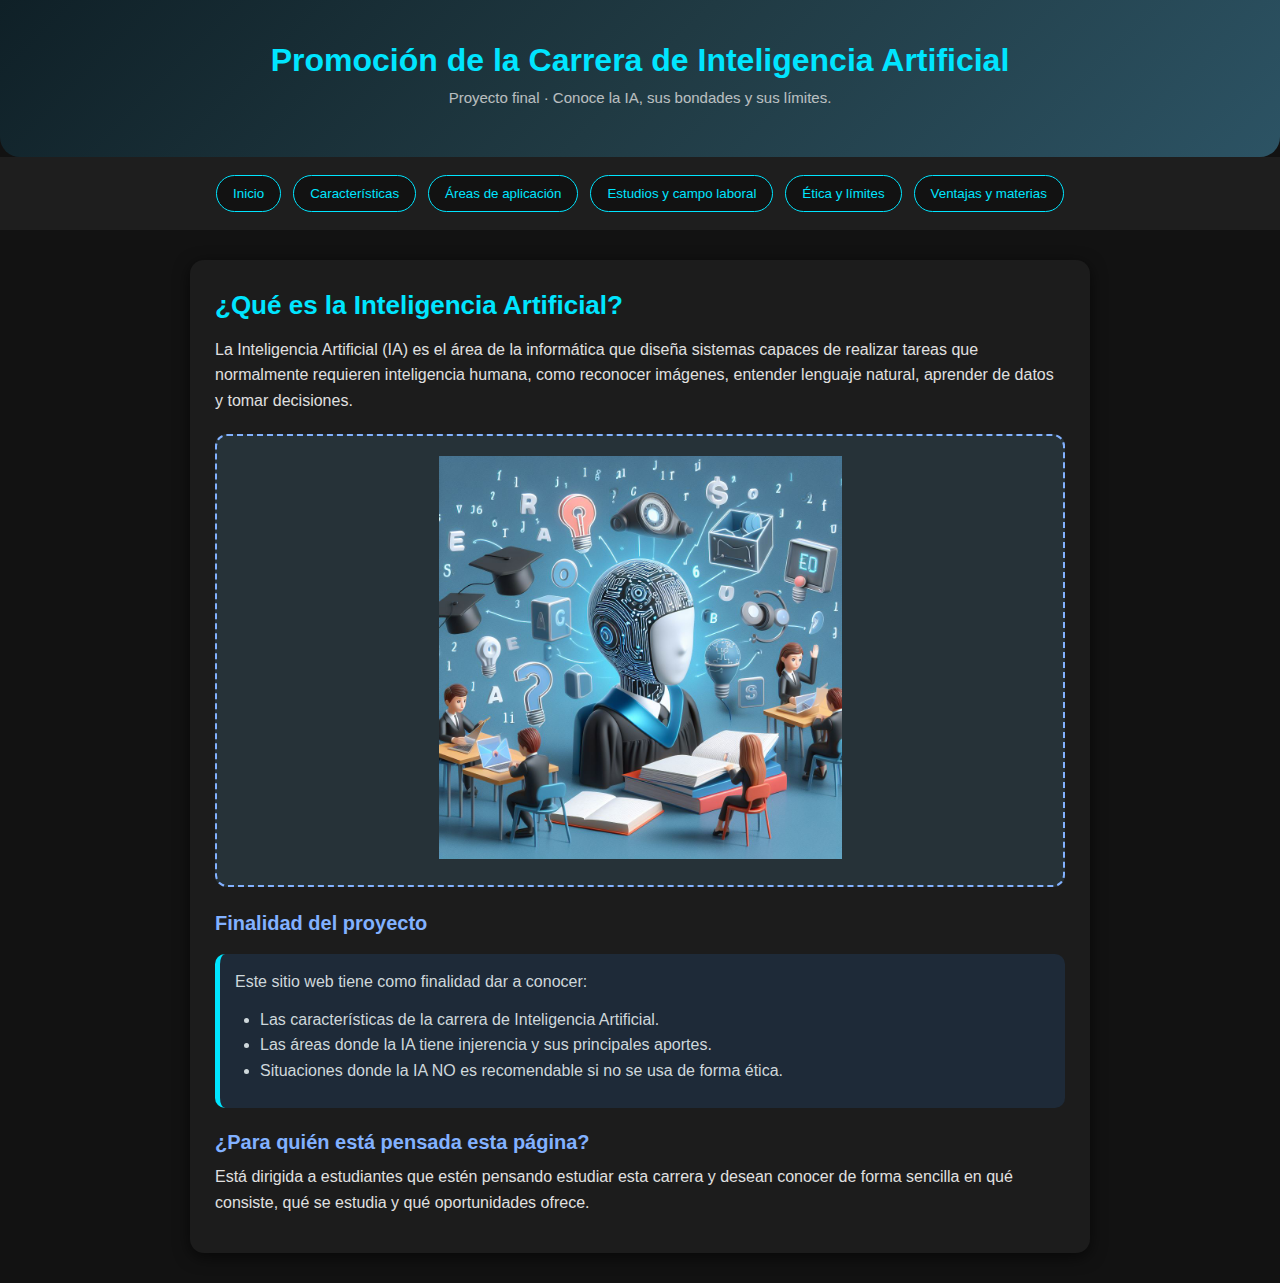
<file: index.html>
<!DOCTYPE html>
<html lang="es">
<head>
    <meta charset="UTF-8">
    <title>Carrera de Inteligencia Artificial - Inicio</title>
    <link rel="stylesheet" href="style.css">
</head>
<body>
    <header>
        <h1>Promoción de la Carrera de Inteligencia Artificial</h1>
        <p>Proyecto final · Conoce la IA, sus bondades y sus límites.</p>
    </header>

    <nav>
       <a href="index.html"><button class="btn-nav">Inicio</button></a>
        <a href="caracteristicas.html"><button class="btn-nav">Características</button></a>
        <a href="areas.html"><button class="btn-nav">Áreas de aplicación</button></a>
        <a href="estudios.html"><button class="btn-nav">Estudios y campo laboral</button></a>
        <a href="etica.html"><button class="btn-nav">Ética y límites</button></a>
        <a href="ventajas.html"><button class="btn-nav">Ventajas y materias</button></a>
    </nav>

    <main>
        <h2>¿Qué es la Inteligencia Artificial?</h2>
        <p>
            La Inteligencia Artificial (IA) es el área de la informática que diseña sistemas capaces
            de realizar tareas que normalmente requieren inteligencia humana, como reconocer imágenes,
            entender lenguaje natural, aprender de datos y tomar decisiones.
        </p>

        <div class="contenedor-imagen">
             <img src="Inteligencia-artificial-general-y-las-herramientas-con-IA.jpg"width="50%" height="50%">
        </div>

        <h3>Finalidad del proyecto</h3>
        <div class="box">
            <p>
                Este sitio web tiene como finalidad dar a conocer:
            </p>
            <ul>
                <li>Las características de la carrera de Inteligencia Artificial.</li>
                <li>Las áreas donde la IA tiene injerencia y sus principales aportes.</li>
                <li>Situaciones donde la IA NO es recomendable si no se usa de forma ética.</li>
            </ul>
        </div>

        <h3>¿Para quién está pensada esta página?</h3>
        <p>
            Está dirigida a estudiantes que estén pensando estudiar esta carrera y desean
            conocer de forma sencilla en qué consiste, qué se estudia y qué oportunidades ofrece.
        </p>
    </main>

   
</body>
</html>
</file>
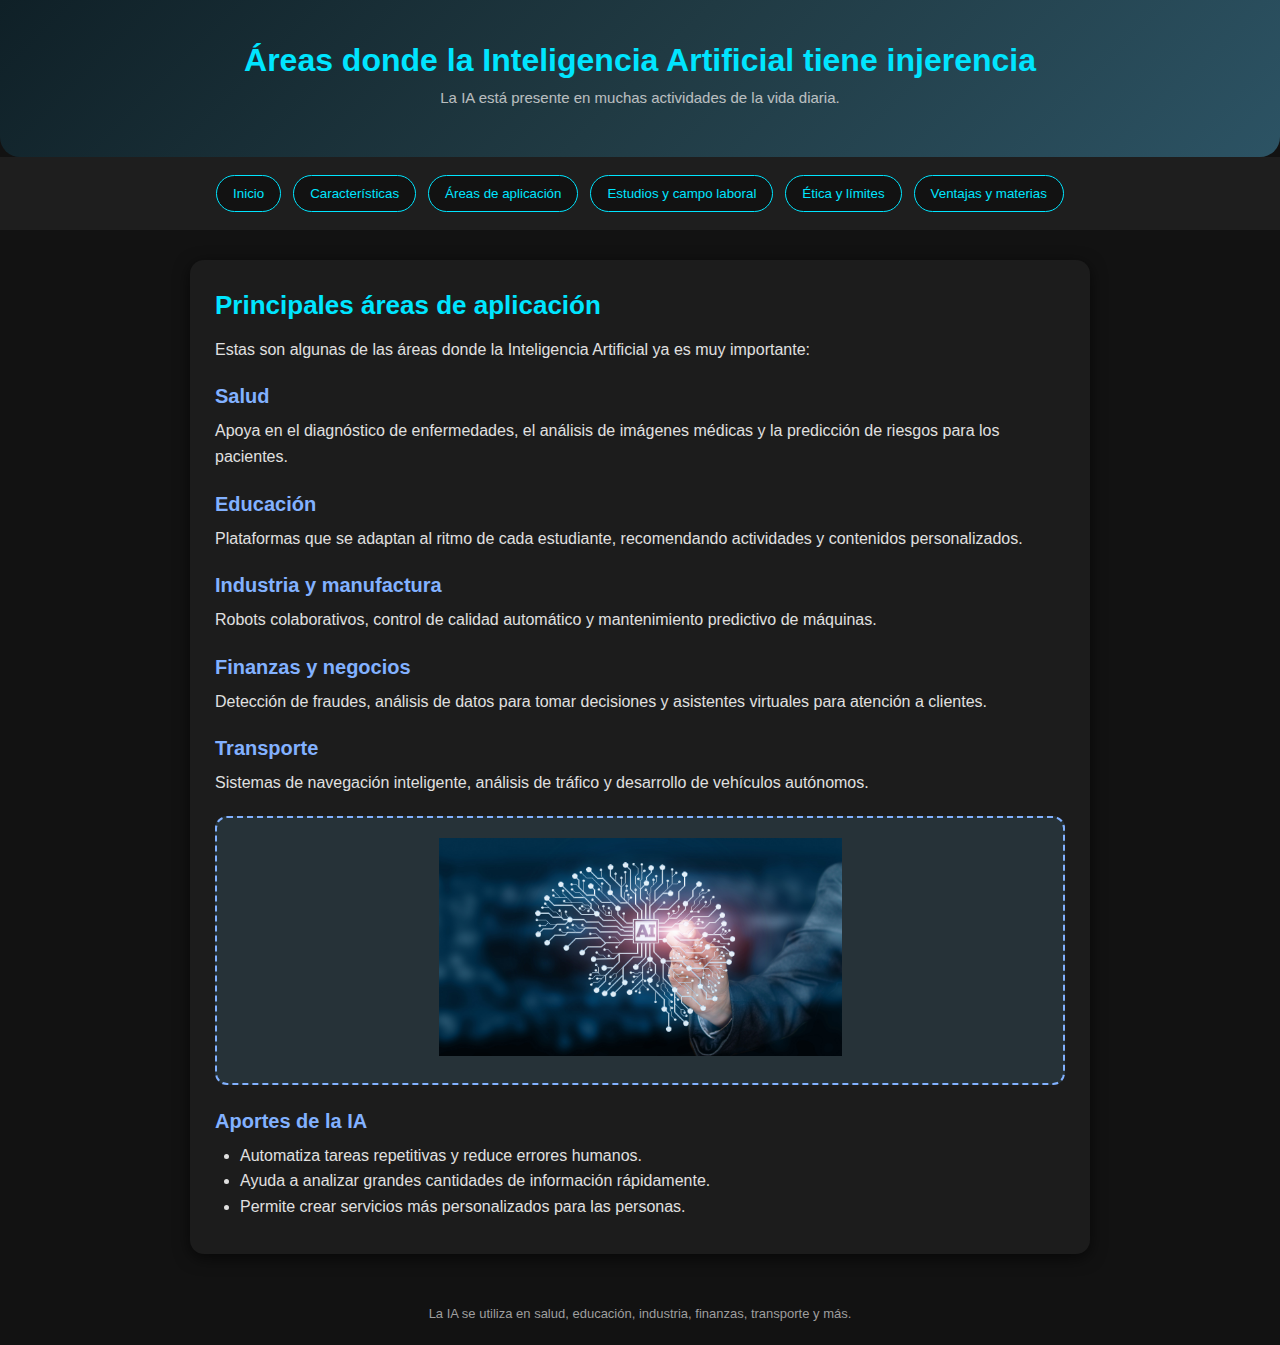
<file: areas.html>
<!DOCTYPE html>
<html lang="es">
<head>
    <meta charset="UTF-8">
    <title>Carrera de IA - Áreas de aplicación</title>
    <link rel="stylesheet" href="style.css">
</head>
<body>
    <header>
        <h1>Áreas donde la Inteligencia Artificial tiene injerencia</h1>
        <p>La IA está presente en muchas actividades de la vida diaria.</p>
    </header>

    <nav>
        <a href="index.html"><button class="btn-nav">Inicio</button></a>
        <a href="caracteristicas.html"><button class="btn-nav">Características</button></a>
        <a href="areas.html"><button class="btn-nav">Áreas de aplicación</button></a>
        <a href="estudios.html"><button class="btn-nav">Estudios y campo laboral</button></a>
        <a href="etica.html"><button class="btn-nav">Ética y límites</button></a>
        <a href="ventajas.html"><button class="btn-nav">Ventajas y materias</button></a>
    </nav>

    <main>
        <h2>Principales áreas de aplicación</h2>
        <p>
            Estas son algunas de las áreas donde la Inteligencia Artificial ya es muy importante:
        </p>

        <h3>Salud</h3>
        <p>
            Apoya en el diagnóstico de enfermedades, el análisis de imágenes médicas
            y la predicción de riesgos para los pacientes.
        </p>

        <h3>Educación</h3>
        <p>
            Plataformas que se adaptan al ritmo de cada estudiante, recomendando
            actividades y contenidos personalizados.
        </p>

        <h3>Industria y manufactura</h3>
        <p>
            Robots colaborativos, control de calidad automático y mantenimiento
            predictivo de máquinas.
        </p>

        <h3>Finanzas y negocios</h3>
        <p>
            Detección de fraudes, análisis de datos para tomar decisiones y
            asistentes virtuales para atención a clientes.
        </p>

        <h3>Transporte</h3>
        <p>
            Sistemas de navegación inteligente, análisis de tráfico y desarrollo
            de vehículos autónomos.
        </p>

        <div class="contenedor-imagen">
             <img src="inteligencia-artificial-15.png"width="50%" height="50%">
           
        </div>

        <h3>Aportes de la IA</h3>
        <ul>
            <li>Automatiza tareas repetitivas y reduce errores humanos.</li>
            <li>Ayuda a analizar grandes cantidades de información rápidamente.</li>
            <li>Permite crear servicios más personalizados para las personas.</li>
        </ul>
    </main>

    <footer>
        La IA se utiliza en salud, educación, industria, finanzas, transporte y más.
    </footer>
</body>
</html>
</file>
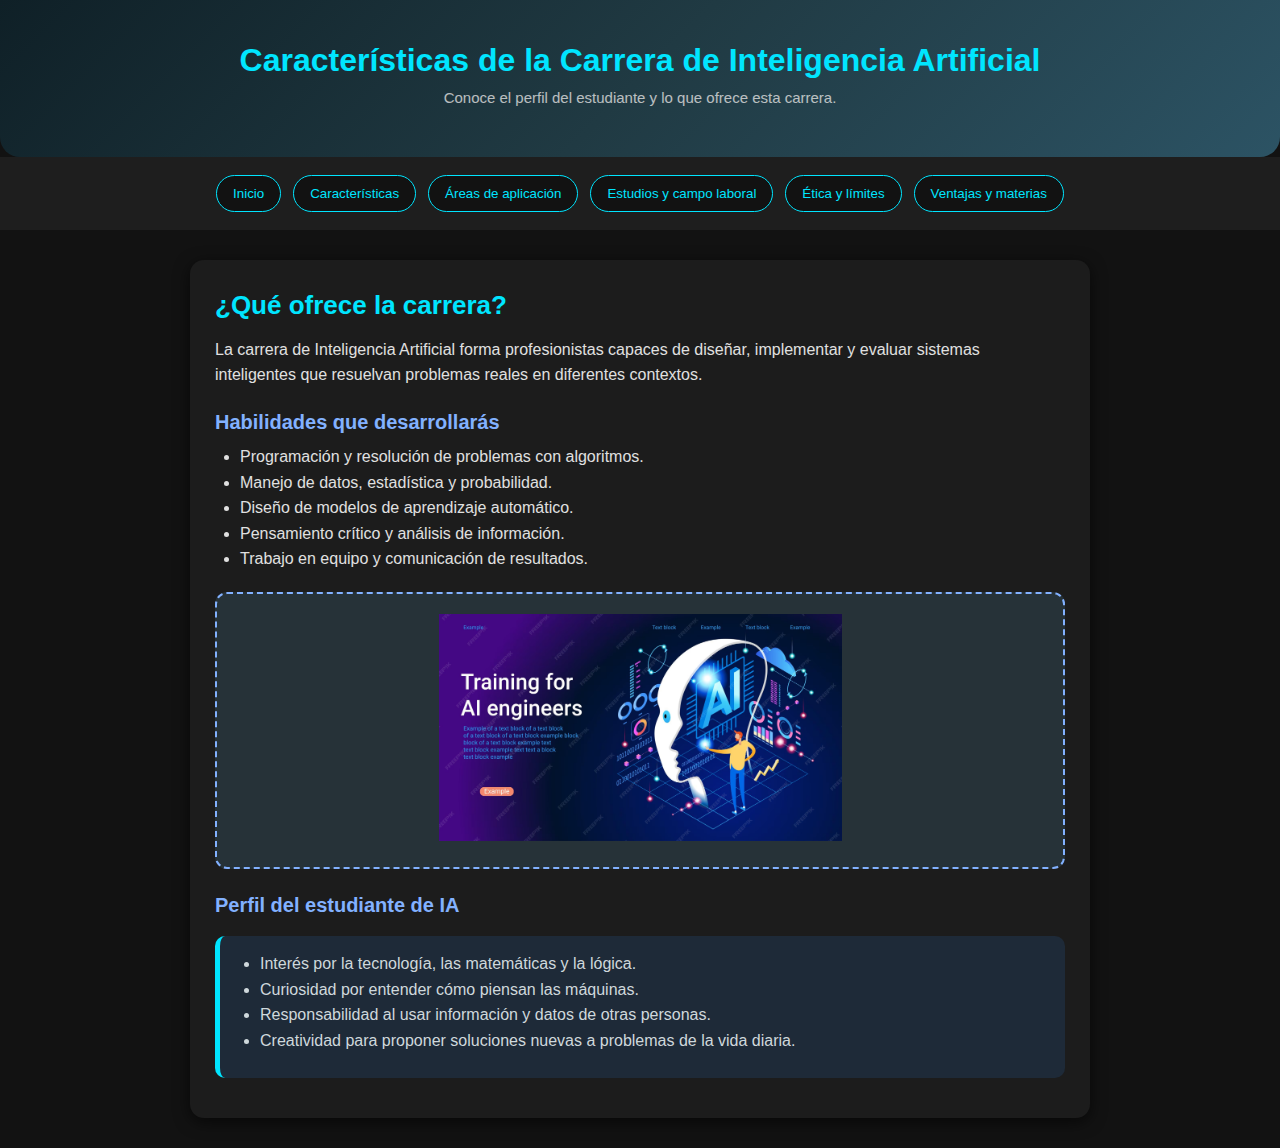
<file: caracteristicas.html>
<!DOCTYPE html>
<html lang="es">
<head>
    <meta charset="UTF-8">
    <title>Carrera de IA - Características</title>
    <link rel="stylesheet" href="style.css">
</head>
<body>
    <header>
        <h1>Características de la Carrera de Inteligencia Artificial</h1>
        <p>Conoce el perfil del estudiante y lo que ofrece esta carrera.</p>
    </header>

    <nav>
      <a href="index.html"><button class="btn-nav">Inicio</button></a>
        <a href="caracteristicas.html"><button class="btn-nav">Características</button></a>
        <a href="areas.html"><button class="btn-nav">Áreas de aplicación</button></a>
        <a href="estudios.html"><button class="btn-nav">Estudios y campo laboral</button></a>
        <a href="etica.html"><button class="btn-nav">Ética y límites</button></a>
        <a href="ventajas.html"><button class="btn-nav">Ventajas y materias</button></a>
    </nav>

    <main>
        <h2>¿Qué ofrece la carrera?</h2>
        <p>
            La carrera de Inteligencia Artificial forma profesionistas capaces de diseñar,
            implementar y evaluar sistemas inteligentes que resuelvan problemas reales en
            diferentes contextos.
        </p>

        <h3>Habilidades que desarrollarás</h3>
        <ul>
            <li>Programación y resolución de problemas con algoritmos.</li>
            <li>Manejo de datos, estadística y probabilidad.</li>
            <li>Diseño de modelos de aprendizaje automático.</li>
            <li>Pensamiento crítico y análisis de información.</li>
            <li>Trabajo en equipo y comunicación de resultados.</li>
        </ul>

        <div class="contenedor-imagen">
            <img src="formacion-ingenieros-ia-utilizando-seguridad-ia-diseno-isometrico-innovador-ai_617090-586.avif "width="50%" height="50%">
        </div>

        <h3>Perfil del estudiante de IA</h3>
        <div class="box">
            <ul>
                <li>Interés por la tecnología, las matemáticas y la lógica.</li>
                <li>Curiosidad por entender cómo piensan las máquinas.</li>
                <li>Responsabilidad al usar información y datos de otras personas.</li>
                <li>Creatividad para proponer soluciones nuevas a problemas de la vida diaria.</li>
            </ul>
        </div>
    </main>

    
</body>
</html>
</file>
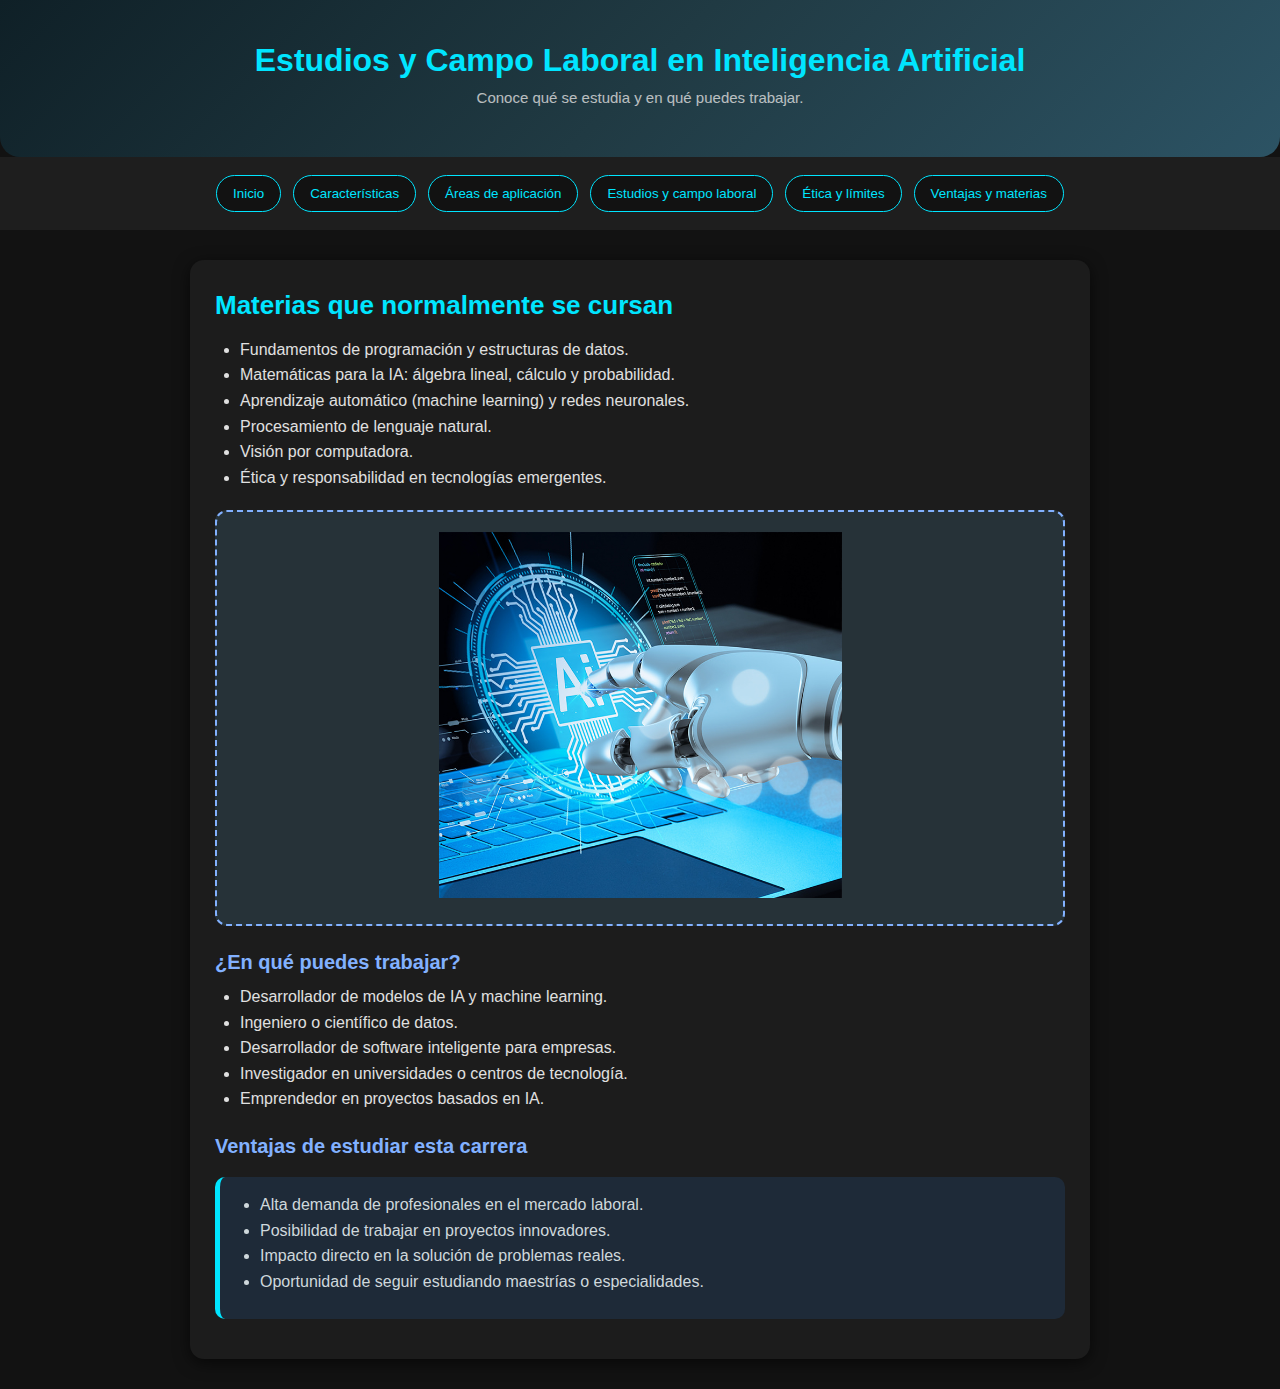
<file: estudios.html>
<!DOCTYPE html>
<html lang="es">
<head>
    <meta charset="UTF-8">
    <title>Carrera de IA - Estudios y campo laboral</title>
    <link rel="stylesheet" href="style.css">
</head>
<body>
    <header>
        <h1>Estudios y Campo Laboral en Inteligencia Artificial</h1>
        <p>Conoce qué se estudia y en qué puedes trabajar.</p>
    </header>

    <nav>
        <a href="index.html"><button class="btn-nav">Inicio</button></a>
        <a href="caracteristicas.html"><button class="btn-nav">Características</button></a>
        <a href="areas.html"><button class="btn-nav">Áreas de aplicación</button></a>
        <a href="estudios.html"><button class="btn-nav">Estudios y campo laboral</button></a>
        <a href="etica.html"><button class="btn-nav">Ética y límites</button></a>
        <a href="ventajas.html"><button class="btn-nav">Ventajas y materias</button></a>
    </nav>

    <main>
        <h2>Materias que normalmente se cursan</h2>
        <ul>
            <li>Fundamentos de programación y estructuras de datos.</li>
            <li>Matemáticas para la IA: álgebra lineal, cálculo y probabilidad.</li>
            <li>Aprendizaje automático (machine learning) y redes neuronales.</li>
            <li>Procesamiento de lenguaje natural.</li>
            <li>Visión por computadora.</li>
            <li>Ética y responsabilidad en tecnologías emergentes.</li>
        </ul>

        <div class="contenedor-imagen">
            <img src="R.jpeg"width="50%" height="50%">
        </div>

        <h3>¿En qué puedes trabajar?</h3>
        <ul>
            <li>Desarrollador de modelos de IA y machine learning.</li>
            <li>Ingeniero o científico de datos.</li>
            <li>Desarrollador de software inteligente para empresas.</li>
            <li>Investigador en universidades o centros de tecnología.</li>
            <li>Emprendedor en proyectos basados en IA.</li>
        </ul>

        <h3>Ventajas de estudiar esta carrera</h3>
        <div class="box">
            <ul>
                <li>Alta demanda de profesionales en el mercado laboral.</li>
                <li>Posibilidad de trabajar en proyectos innovadores.</li>
                <li>Impacto directo en la solución de problemas reales.</li>
                <li>Oportunidad de seguir estudiando maestrías o especialidades.</li>
            </ul>
        </div>
    </main>

 
</body>
</html>
</file>
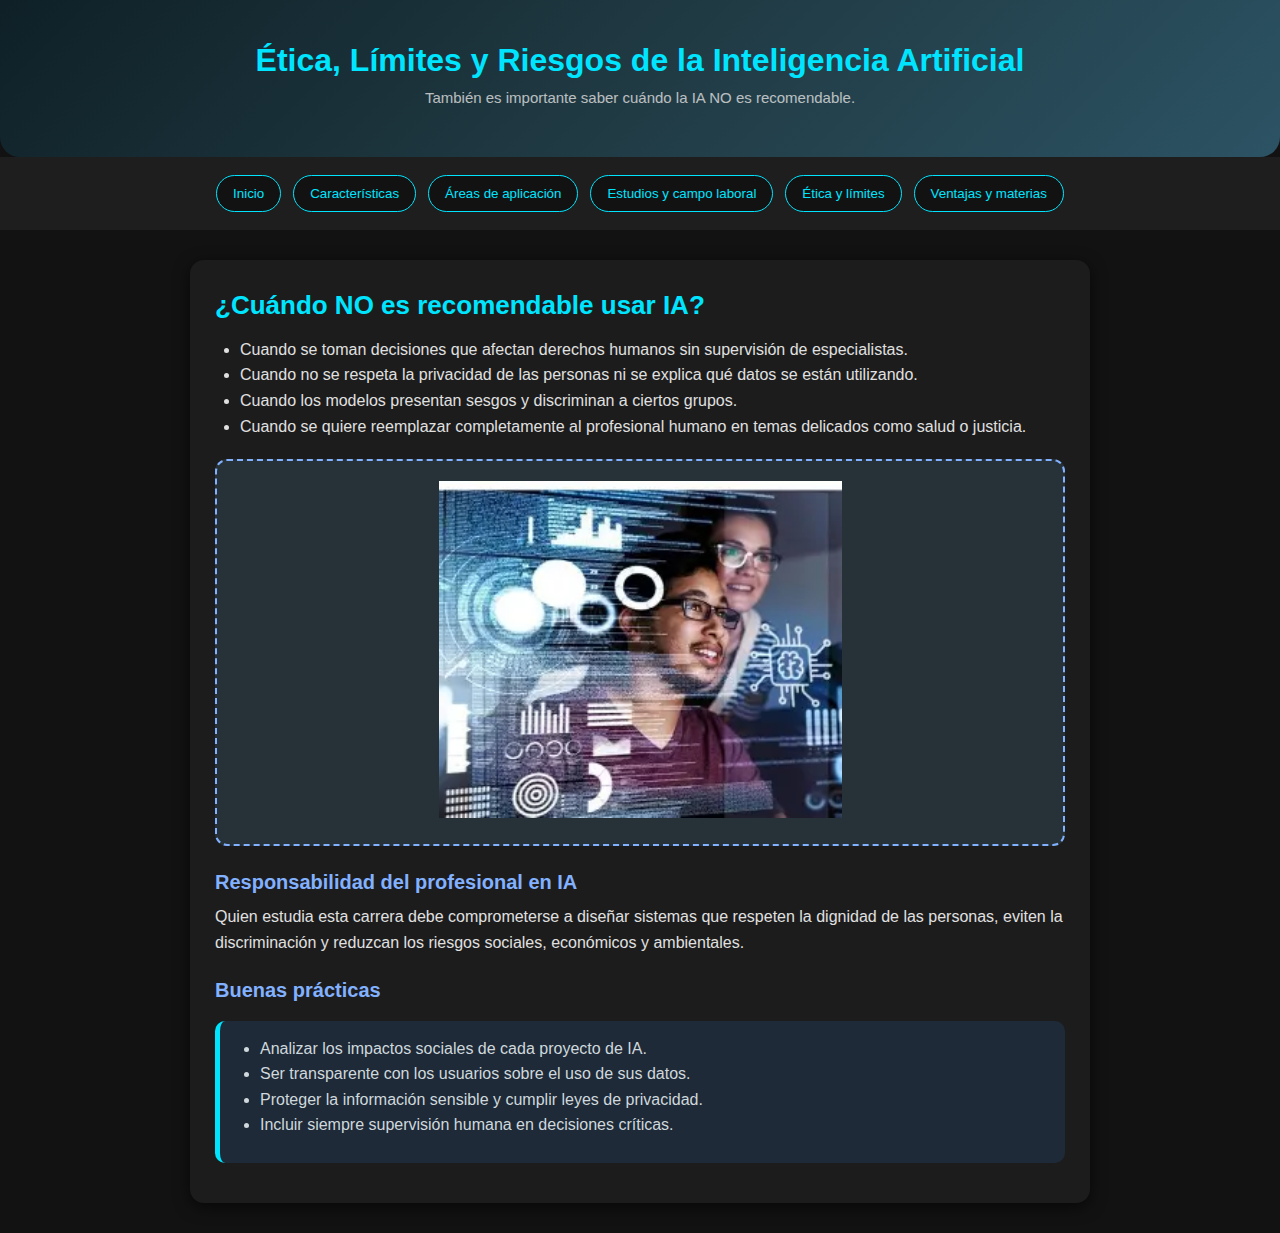
<file: etica.html>
<!DOCTYPE html>
<html lang="es">
<head>
    <meta charset="UTF-8">
    <title>Carrera de IA - Ética y límites</title>
    <link rel="stylesheet" href="style.css">
</head>
<body>
    <header>
        <h1>Ética, Límites y Riesgos de la Inteligencia Artificial</h1>
        <p>También es importante saber cuándo la IA NO es recomendable.</p>
    </header>

    <nav>
       <a href="index.html"><button class="btn-nav">Inicio</button></a>
        <a href="caracteristicas.html"><button class="btn-nav">Características</button></a>
        <a href="areas.html"><button class="btn-nav">Áreas de aplicación</button></a>
        <a href="estudios.html"><button class="btn-nav">Estudios y campo laboral</button></a>
        <a href="etica.html"><button class="btn-nav">Ética y límites</button></a>
        <a href="ventajas.html"><button class="btn-nav">Ventajas y materias</button></a>
    </nav>

    <main>
        <h2>¿Cuándo NO es recomendable usar IA?</h2>
        <ul>
            <li>
                Cuando se toman decisiones que afectan derechos humanos
                sin supervisión de especialistas.
            </li>
            <li>
                Cuando no se respeta la privacidad de las personas ni se explica
                qué datos se están utilizando.
            </li>
            <li>
                Cuando los modelos presentan sesgos y discriminan a ciertos grupos.
            </li>
            <li>
                Cuando se quiere reemplazar completamente al profesional humano
                en temas delicados como salud o justicia.
            </li>
        </ul>

        <div class="contenedor-imagen">
          
            <img src=" OIP.webp"width="50%" height="50%">
        </div>

        <h3>Responsabilidad del profesional en IA</h3>
        <p>
            Quien estudia esta carrera debe comprometerse a diseñar sistemas que
            respeten la dignidad de las personas, eviten la discriminación y reduzcan
            los riesgos sociales, económicos y ambientales.
        </p>

        <h3>Buenas prácticas</h3>
        <div class="box">
            <ul>
                <li>Analizar los impactos sociales de cada proyecto de IA.</li>
                <li>Ser transparente con los usuarios sobre el uso de sus datos.</li>
                <li>Proteger la información sensible y cumplir leyes de privacidad.</li>
                <li>Incluir siempre supervisión humana en decisiones críticas.</li>
            </ul>
        </div>
    </main>

    
</body>
</html>
</file>
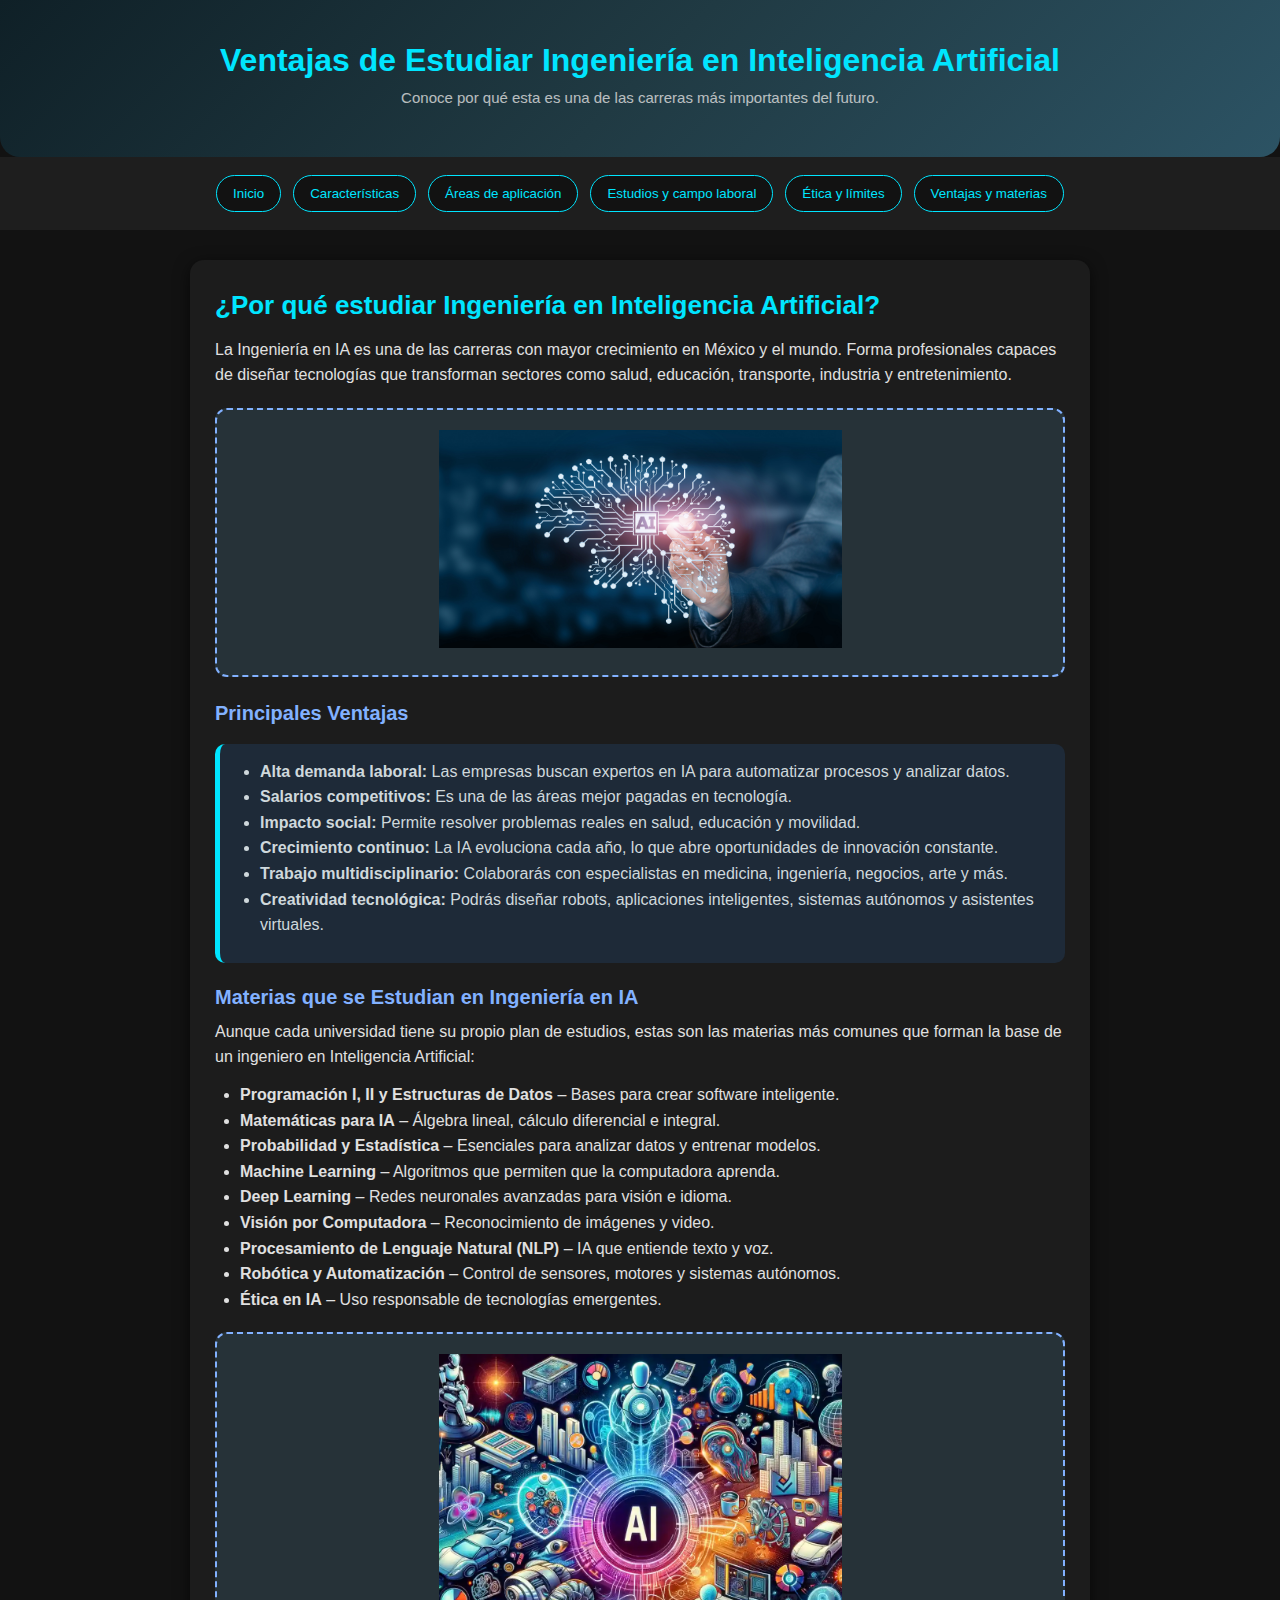
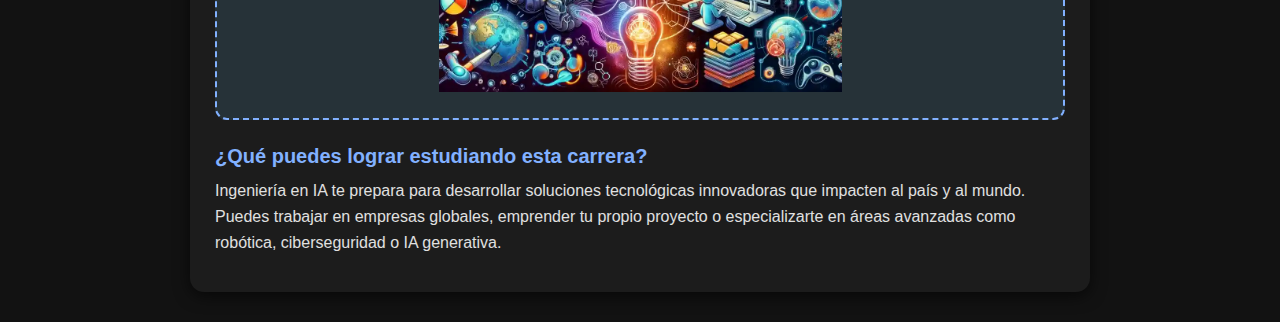
<file: ventajas.html>
<!DOCTYPE html>
<html lang="es">
<head>
    <meta charset="UTF-8">
    <title>Ingeniería en IA - Ventajas y Materias</title>
    <link rel="stylesheet" href="style.css">
</head>
<body>
    <header>
        <h1>Ventajas de Estudiar Ingeniería en Inteligencia Artificial</h1>
        <p>Conoce por qué esta es una de las carreras más importantes del futuro.</p>
    </header>

    <nav>
        <a href="index.html"><button class="btn-nav">Inicio</button></a>
        <a href="caracteristicas.html"><button class="btn-nav">Características</button></a>
        <a href="areas.html"><button class="btn-nav">Áreas de aplicación</button></a>
        <a href="estudios.html"><button class="btn-nav">Estudios y campo laboral</button></a>
        <a href="etica.html"><button class="btn-nav">Ética y límites</button></a>
        <a href="ventajas.html"><button class="btn-nav">Ventajas y materias</button></a>
    </nav>

    <main>
        <h2>¿Por qué estudiar Ingeniería en Inteligencia Artificial?</h2>
        <p>
            La Ingeniería en IA es una de las carreras con mayor crecimiento en México y el mundo. 
            Forma profesionales capaces de diseñar tecnologías que transforman sectores como salud, 
            educación, transporte, industria y entretenimiento.
        </p>

        <div class="contenedor-imagen">
             <img src="inteligencia-artificial-15.png"width="50%" height="50%">
        </div>

        <h3>Principales Ventajas</h3>
        <div class="box">
            <ul>
                <li><strong>Alta demanda laboral:</strong> Las empresas buscan expertos en IA para automatizar procesos y analizar datos.</li>
                <li><strong>Salarios competitivos:</strong> Es una de las áreas mejor pagadas en tecnología.</li>
                <li><strong>Impacto social:</strong> Permite resolver problemas reales en salud, educación y movilidad.</li>
                <li><strong>Crecimiento continuo:</strong> La IA evoluciona cada año, lo que abre oportunidades de innovación constante.</li>
                <li><strong>Trabajo multidisciplinario:</strong> Colaborarás con especialistas en medicina, ingeniería, negocios, arte y más.</li>
                <li><strong>Creatividad tecnológica:</strong> Podrás diseñar robots, aplicaciones inteligentes, sistemas autónomos y asistentes virtuales.</li>
            </ul>
        </div>

        <h3>Materias que se Estudian en Ingeniería en IA</h3>
        <p>
            Aunque cada universidad tiene su propio plan de estudios, estas son las materias más comunes
            que forman la base de un ingeniero en Inteligencia Artificial:
        </p>

        <ul>
            <li><strong>Programación I, II y Estructuras de Datos</strong> – Bases para crear software inteligente.</li>
            <li><strong>Matemáticas para IA</strong> – Álgebra lineal, cálculo diferencial e integral.</li>
            <li><strong>Probabilidad y Estadística</strong> – Esenciales para analizar datos y entrenar modelos.</li>
            <li><strong>Machine Learning</strong> – Algoritmos que permiten que la computadora aprenda.</li>
            <li><strong>Deep Learning</strong> – Redes neuronales avanzadas para visión e idioma.</li>
            <li><strong>Visión por Computadora</strong> – Reconocimiento de imágenes y video.</li>
            <li><strong>Procesamiento de Lenguaje Natural (NLP)</strong> – IA que entiende texto y voz.</li>
            <li><strong>Robótica y Automatización</strong> – Control de sensores, motores y sistemas autónomos.</li>
            <li><strong>Ética en IA</strong> – Uso responsable de tecnologías emergentes.</li>
        </ul>

        <div class="contenedor-imagen">
            <img src="tendencias-de-ia-2024.webp" width="50%" height="50%">
        </div>

        <h3>¿Qué puedes lograr estudiando esta carrera?</h3>
        <p>
            Ingeniería en IA te prepara para desarrollar soluciones tecnológicas innovadoras que impacten 
            al país y al mundo. Puedes trabajar en empresas globales, emprender tu propio proyecto o 
            especializarte en áreas avanzadas como robótica, ciberseguridad o IA generativa.
        </p>
    </main>

   
</body>
</html>
</file>
<file: style.css>
/* ======== ESTILO GLOBAL ======== */

* {
    margin: 0;
    padding: 0;
    box-sizing: border-box;
}

body {
    font-family: "Segoe UI", Arial, sans-serif;
    background-color: #121212; /* Fondo oscuro */
    color: #e0e0e0; /* Texto claro */
    line-height: 1.6;
}

/* ======== ENCABEZADO ======== */

header {
    background: linear-gradient(135deg, #0f2027, #203a43, #2c5364); /* degradado azul oscuro */
    color: #e0e0e0;
    padding: 35px 20px;
    text-align: center;
    border-bottom-left-radius: 20px;
    border-bottom-right-radius: 20px;
}

header h1 {
    font-size: 32px;
    font-weight: 600;
    color: #00e5ff; /* acento turquesa */
}

header p {
    font-size: 15px;
    opacity: 0.8;
}

/* ======== NAVEGACIÓN ======== */

nav {
    display: flex;
    justify-content: center;
    flex-wrap: wrap;
    padding: 12px 0;
    background-color: #1e1e1e;
}

nav a {
    text-decoration: none;
}

nav button {
    border: 1px solid #00e5ff;
    background: #121212;
    padding: 10px 16px;
    margin: 6px;
    border-radius: 25px;
    color: #00e5ff;
    transition: 0.2s;
    cursor: pointer;
}

nav button:hover {
    background-color: #00e5ff;
    color: #121212;
    transform: translateY(-2px);
}

/* ======== CONTENIDO ======== */

main {
    max-width: 900px;
    margin: 30px auto;
    background: #1c1c1c;
    padding: 25px;
    border-radius: 14px;
    box-shadow: 0px 4px 16px rgba(0,0,0,0.6);
}

h2 {
    font-size: 26px;
    margin-bottom: 10px;
    color: #00e5ff;
}

h3 {
    font-size: 20px;
    margin-top: 18px;
    margin-bottom: 6px;
    color: #82b1ff; /* azul claro */
}

p {
    margin-bottom: 12px;
}

/* ======== LISTAS ======== */

ul {
    margin-left: 25px;
    margin-bottom: 10px;
}

/* ======== CUADROS DESTACADOS ======== */

.box {
    background-color: #1e2a38;
    border-left: 5px solid #00e5ff;
    padding: 15px;
    border-radius: 10px;
    margin: 15px 0;
    color: #cfd8dc;
}

/* ======== ESPACIOS PARA IMÁGENES ======== */

.contenedor-imagen {
    border: 2px dashed #82b1ff;
    background: #263238;
    padding: 20px;
    border-radius: 12px;
    text-align: center;
    margin: 20px 0;
    font-size: 14px;
    color: #9e9e9e;
}

.imagen-principal {
    max-width: 100%;
    border-radius: 12px;
}

/* ======== PIE DE PÁGINA ======== */

footer {
    text-align: center;
    color: #9e9e9e;
    font-size: 13px;
    padding: 20px;
    margin-top: 30px;
}
</file>
